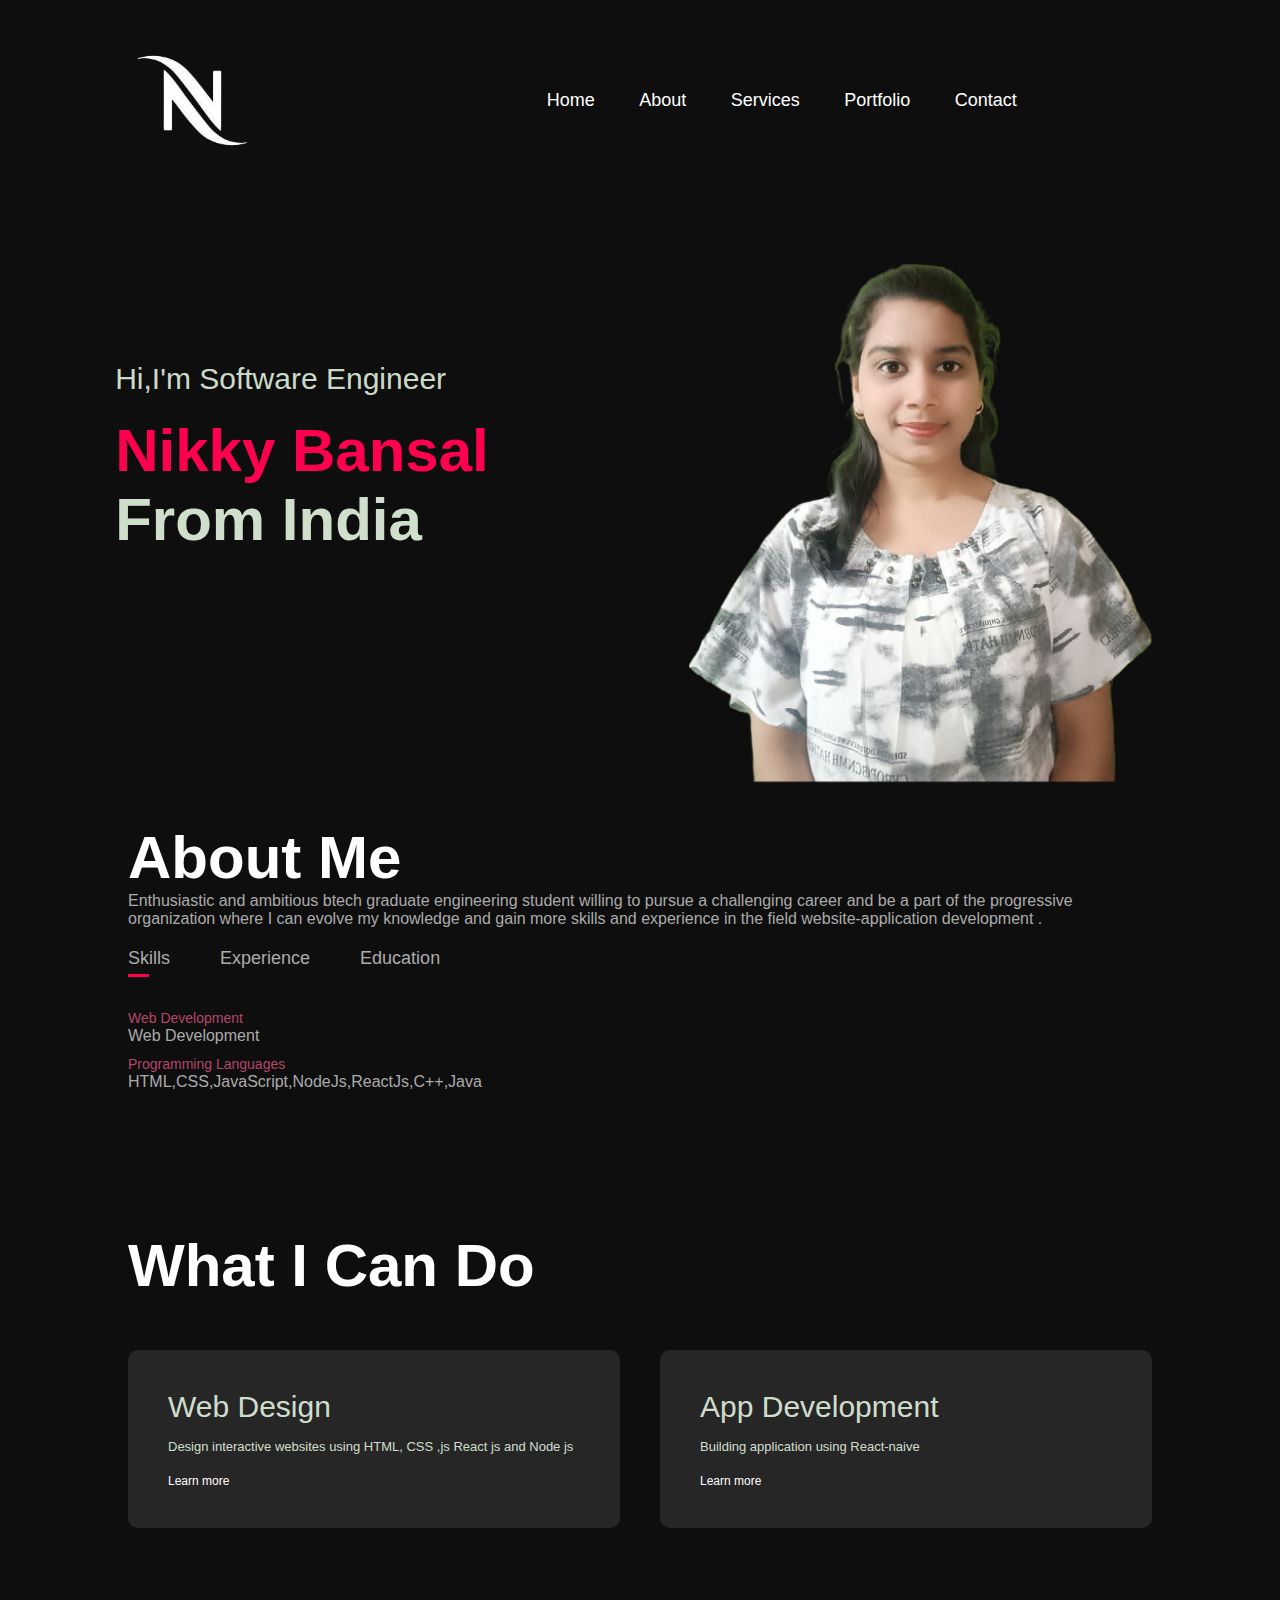
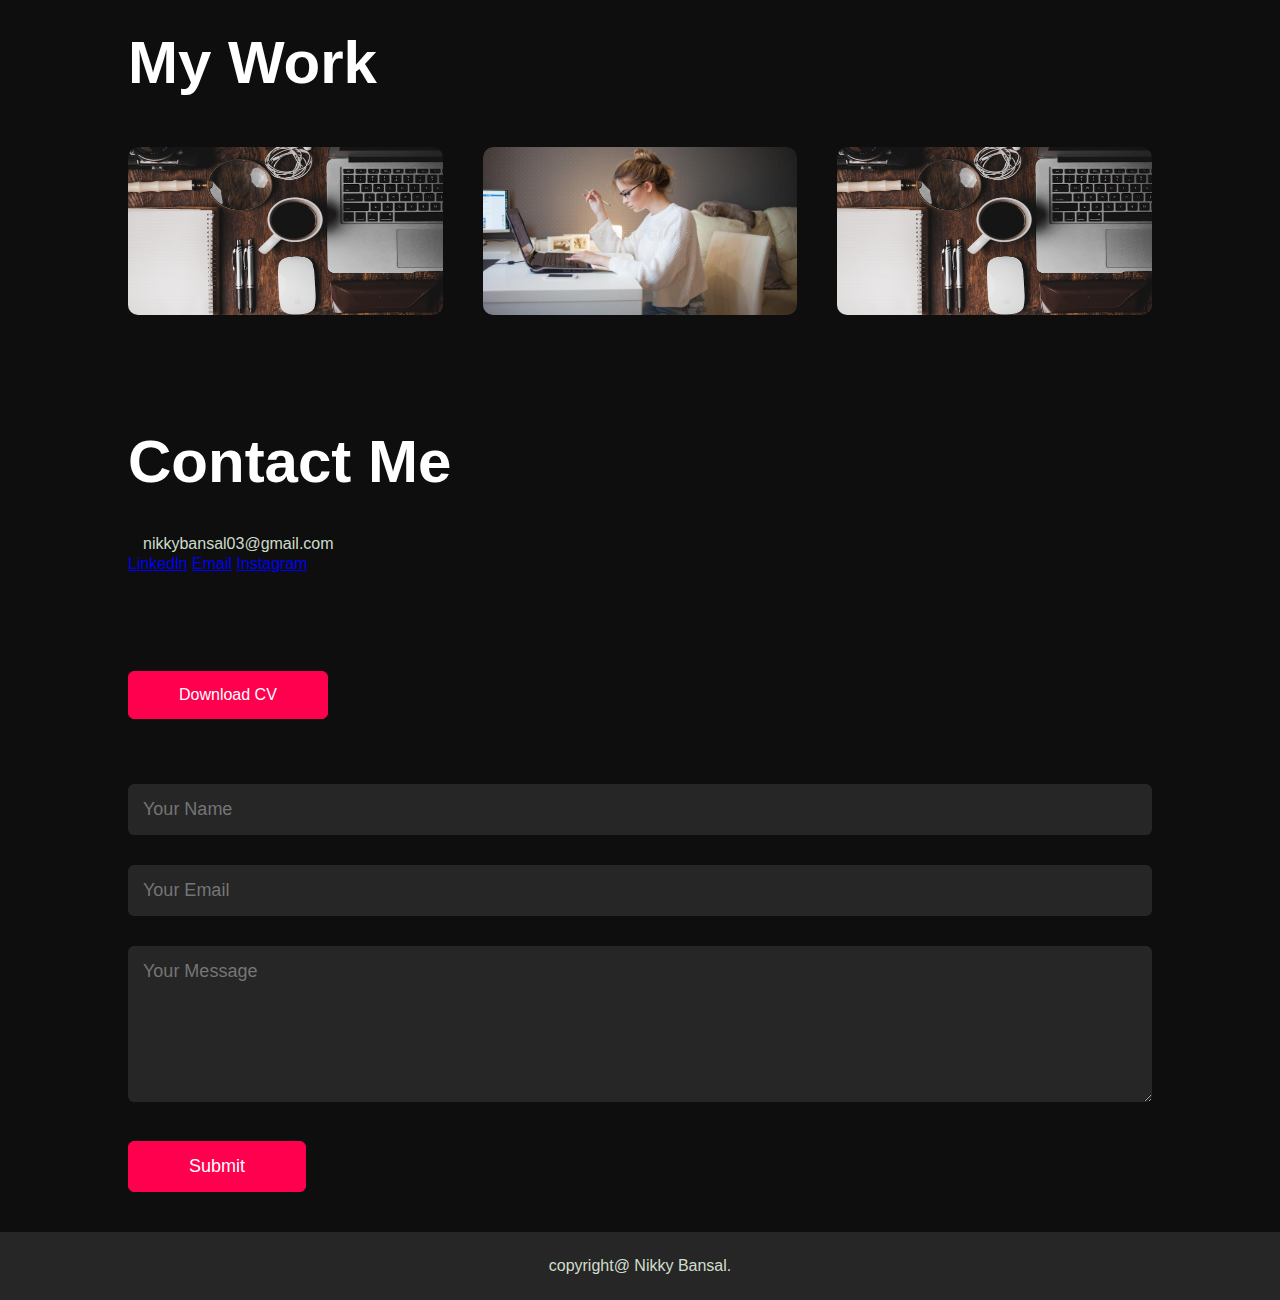
<file: index.html>
<!DOCTYPE html>
<html lang="en">
<head>
    <meta charset="UTF-8">
    <meta http-equiv="X-UA-compatible" content="IE=edge">
    <meta name="viewport" content="width=device-width, initial-scale=1.0">
    <title>Portfolio Website</title>
    <link rel="stylesheet" href="style.css">
    <!--<script src="https://kit.fontawesome.com/d0fbd5336c.js" crossorigin="anonymous"></script>  -->
</head>
<body>
    <div id="header">
        <div class="container">
            <nav>   <!-- navigation bannae k liye krte hai -->
                <!-- <img src="Myproject.png" class="logo"> -->
                <img src="logo3-removebg-preview.png" class="logo">
                <ul >
                    <li><a href="#header">Home</a></li>
                    <li><a href="#about">About</a></li>
                    <li><a href="#services">Services</a></li>
                    <li><a href="#portfolio">Portfolio</a></li>
                    <li><a href="#contact">Contact</a></li>
                 <!--   <i class="fas fa-times" onclick="closemenu()"></i>    -->      
                     </ul>
              <!--  <i class="fas fa-bars" onclick="openmenu()"></i> id="sidemenu"  -->
            </nav>
            <div class="header-text">
                <p>  Hi,I'm Software Engineer</p>
                <h1><span>Nikky Bansal</span><br> From India</h1>
              
            </div>

        </div>
    </div>
    <!--------about ------->
    <div id="about">
        <div class="container">
            <div class="row">
                <div class="about-col-1">
                    <!-- <img src="real2.jpg"  width="500" height = "1000px"> -->


                </div>
                <div class="about-col-2">
                    <h1 class="sub-title">About Me</h1>
                    <p>  Enthusiastic and ambitious btech graduate engineering student willing to pursue a challenging career and be a part of the progressive organization where I can evolve my knowledge and gain more skills and experience in the field website-application development .
                    </p>

                    <div class="tab-titles">
                        <p class="tab-links active-link" onclick="opentab('skills')">Skills</p>
                        <p class="tab-links" onclick="opentab('experience')">Experience</p>
                        <p class="tab-links" onclick="opentab('education')">Education</p>
                    </div>
                    <div class="tab-contents active-tab" id="skills">
                        <ul>
                            <li><span>Web Development</span><br>Web Development</li>
                            <li><span>Programming Languages</span><br> HTML,CSS,JavaScript,NodeJs,ReactJs,C++,Java</li>
                            
                        </ul>
                    </div>

                    <div class="tab-contents" id="experience">
                        <ul>
                            <li><span>August 2022 - September 2022</span><br>Traniee at Hindalco Industries Limited</li>
                            <li><span>March 2022 </span><br> Internship at Code-Clause</li>
                            <li><span> july 2023 - August 2023</span><br>Code Quotient</li>
                            <li><span>Jan2024 - May 2024</span><br>Internship at IIT Jammu </li>
                            
                        </ul>
                    </div>

                    <div class="tab-contents" id="education">
                        <ul>
                            <li><span>2021-2024</span><br>Bachelors of Technology - Computer Science Engineering at GJUST with 7.4 CGPA.</li>
                            <li><span>2019-2021</span><br> Diploma from Government Polytechnic for women ,Sirsa with 8.8 CGPA.</li>
                            <li><span>2018-2019</span><br>  12th from  Islamia Inter college ,Chopan with 62.4 %.</li>
                            <li><span>2016-2017</span><br> 10th from Gurudwara Inter college ,Obra  with 84%. </li>
                            
                        </ul>
                    </div>
                    
                </div>
            </div>
        </div>
    </div>

    <!--------------servicse------------->
    <div id="services">
        <div class="container">
            <h1 class="sub-title">What I Can Do</h1>
            <div class="services-list">
                <div>
                    
 
 
                     <!--<i class="fa-solid fa-code"></i> -->

                    <h2>Web Design</h2>
                    <p>Design interactive websites using HTML, CSS ,js React js and Node js  </p>
                    <a href="#">Learn more</a>
                </div>


                <div>
                   <!--  <i class="fa-brands fa-app-store"></i> -->
                    <h2>  App Development</h2>
                    <p>Building  application using React-naive </p>
                    <a href="#">Learn more</a>
                </div> 

            </div>
        </div>
    </div>
   <!-- -----------------portfolio------------ -->
   <div id="portfolio">
    <div class="container">
        <h1 class="sub-title">My Work</h1>
        <div class="work-list">
            <div class="work">
                <img src="work-1.jpg">
                <div class="layer">
                    <h3>news app</h3>
                    <p>Helps to update the user with current news </p>

                    <a href="#"> project 1<i class="fa-sharp fa-solid fa-arrow-up-right-from-square"></i></a>
                </div>

            </div>
            <div class="work">
                <img src="work-2.jpg">
                <div class="layer">
                    <h3>Ecommerce website </h3>
                    <p> Aims at connecting company to their customers by showcasing their work</p>

                    <a href="#"> project 2<i class="fa-sharp fa-solid fa-arrow-up-right-from-square"></i></a>
                </div>
            </div>
            <div class="work">
                <img src="work-1.jpg">
                <div class="layer">
                    <h3>  Visitor Management APP </h3>
                    <p> The Visitor Management App you've developed is a comprehensive solution designed to manage and streamline the process of handling visitors within an organization.</p>

                    <a href="#"><i class="fa-sharp fa-solid fa-arrow-up-right-from-square"></i></a>
                </div>
            </div>
        </div>
        <!-- <a href="#" class="btn">See more</a> -->

    </div>
</div>

<!-- -- ---contect---------->
<div id="contact">
    <div class="container">
        <div class="row">
            <div class="contact-left">
                <h1 class="sub-title">Contact Me</h1>
                <p><i class="fa-solid fa-paper-plane"></i>nikkybansal03@gmail.com</p> 
               
                <a href = "https://www.linkedin.com/in/nikky-agarwal-181a82228/">Linkedln</a>
                <a href = "https://mail.google.com/mail/u/0/?tab=rm&ogbl#inbox">Email</a>
                <a href = "https://www.instagram.com/nikkyagarwal_09/">Instagram</a>
               


                <div class="social-icons">
                    <a href="https://facebook.com/"><i class="fa-brands fa-facebook"></i></a>
                    <a href=""><i class="fa-brands fa-twitter-square"></i></a>
                    <a href=""><i class="fa-brands fa-instagram"></i></a>
                    <a href="https://www.linkedin.com/in/nikky-agarwal-181a82228/"><i class="fa-brands fa-linkedin"></i></a>
                        
                </div>
                <a href="NIKKY RESUME.pdf" download class="btn btn2">Download CV</a>
            
                
            </div>
            <div class="contact-right">
                <form name="submit-to-google-sheet">
                    <input type="text" name="Name" placeholder="Your Name" required>
                    <input type="email" name="Email" placeholder="Your Email" required>
                    <textarea name="Message" rows="6" placeholder="Your Message"></textarea>
                    <button type="submit" class="btn btn2">Submit</button>

                </form>
                <span id = "msg"></span>
            </div>
        </div>
    </div>

    <div class="copyright">
        <p>  copyright@ Nikky Bansal. </p>
    </div>
</div>
    <script>

        var tablinks = document.getElementsByClassName("tab-links");
        var tabcontents = document.getElementsByClassName("tab-contents");

        function opentab(tabname){
            for(tablink of tablinks){
                tablink.classList.remove("active-link");
            }

            for(tabcontent of tabcontents){
                tabcontent.classList.remove("active-tab");
            }

            event.currentTarget.classList.add("active-link");
            document.getElementById(tabname).classList.add("active-tab");
        }
    </script>

    <script>
        var sidemenu = document.getElementById("sidemenu");

        function openmenu(){
            sidemenu.style.right = "0";
        }

        function closemenu(){
            sidemenu.style.right = "-200px";
        }
    </script>
    <script>
        const scriptURL = 'https://script.google.com/macros/s/AKfycbz1L91fJ5foI8MMF9sgQzspr-_LeQ6KNMXLOP22Wq9zuGAPwMZ-947FNa0j9X5GWSnPnA/exec'
        const form = document.forms['submit-to-google-sheet']
        const msg = document.getElementById("msg")
      
        form.addEventListener('submit', e => {
          e.preventDefault()
          fetch(scriptURL, { method: 'POST', body: new FormData(form)})
            .then(response => {
                msg.innerHTML = "Message sent successfully"
                setTimeout(function(){
                    msg.innerHTML = ""
                },5000)
                form.reset()
            })
            .catch(error => console.error('Error!', error.message))
        })
      </script>
</body>
</html>
</file>
<file: style.css>
*{
    margin: 0;
    padding: 0;
    font-family: 'Poppins',sans-serif;
    box-sizing: border-box;            
    <!--content-box == hight and width content ko mil rha hai container ko nhi ,border box m container ko milta hai  -->
}
html{
    scroll-behavior: smooth;
}
body{
    background: rgb(14, 14, 14);;
    color: #e7f8e3e4;
}
#header{
    width: 90%;
    height: 90vh;
    float: left;
    margin-top: 1%;
    background-image: url("mypic.png");
    background-size: cover;
    /* background-repeat: no-repeat; */
    background-position: center;
}
.container{
    padding: 10px 10%;
}

nav{
    display: flex;
    align-items: center;
    justify-content: space-between;
    flex-wrap: wrap;
}

.logo{
    width:155px;
}

nav ul li{
    display: inline-block; <!--horigentally align-->
    list-style: none;
    margin:10px 20px; <!--top bottom ,left right-->
}

nav ul li a{
    color: #fff;
    text-decoration: none;
    font-size: 18px;
    position: relative;

}
nav ul li a::after{
    content: '';
    width: 0%;
    height: 3px;
    background: #ff004f;
    position: absolute;
    left: 0;
    bottom: -6px;
    trasition: 0.5s;
    
     <!-- y transition 2d effect deta hai  height and width Don pr lgta hai ..matlb jb cursor se hover ho tb transation ho-->
}
nav ul li a:hover::after{
    width: 100%;
    
}
.header-text{
    margin-top: 20%;
    font-size: 30px;
}
.header-text h1{
    font-size: 60px;
    margin-top: 20px;
}
.header-text h1 span{
    color: #ff004f;
}

/*-----------about------------*/
#about{
    padding: 80px 0;
    color: #ababab;
}
.row{<!-- isi se about me  half section m idhar aaya -->
    display: flex;
    justify-content: space-between;
    flex-wrap: wrap;
}
.about-col-1{
    flex-basis: 35%;  <!-- flex basis = to set tha initial width  of a flex item   it  shows in percentage  ,number -->
}
.about-col-1 img{
    width: 100%;
    border-radius: 15px;
}
.about-col-2{
    flex-basis: 60%;
}
.sub-title{
    font-size: 60px;
    font-weight: 600;
    color: #fff;
}

.tab-titles{
    display: flex;
    margin:20px 0 40px;
}


.tab-links{
    margin-right: 50px;
    font-size: 18px;
    font-weight: 500;
    cursor: pointer;
    position: relative;
}

.tab-links::after{
    content: '';
    width: 0;
    height: 3px;
    background: #ff004f;
    position: absolute;
    left: 0;
    bottom: -8px;
    transition: 0.5s;
}

.tab-links.active-link::after{
    width: 50%;
}
.tab-contents ul li{
    list-style: none;
    margin: 10px 0;
}
.tab-contents ul li span{
    color: #b54769;
    font-size: 14px;
}

.tab-contents{
    display: none;
}

.tab-contents.active-tab{
    display: block;
}

/*-----------------services--------------*/
#services{
    padding: 30px 0;
}

.services-list{
    display: grid;
    grid-template-columns: repeat(auto-fit, minmax(250px, 1fr));
    grid-gap: 40px;
    margin-top: 50px;
}

.services-list div{
    background: #262626;
    padding: 40px;
    font-size: 13px;
    font-weight: 300;
    border-radius: 10px;
    transition: background 0.5s, transform 0.5s;
}
.services-list div i{
    font-size: 50px;
    margin-bottom: 30px;
}

.services-list div h2{
    font-size: 30px;
    font-weight: 500;
    margin-bottom: 15px;
}

.services-list div a{
    text-decoration: none;
    color: #fff;
    font-size: 12px;
    margin-top: 20px;
    display: inline-block;
}
.services-list div:hover{
    background: #ff004f;
    transform: translateY(-10px);
}
/*--------portfolio------*/
#portfolio{
    padding: 50px 0;
}
.work-list{
    display: grid;
    grid-template-columns: repeat(auto-fit, minmax(250px, 1fr));
    grid-gap: 40px;
    margin-top: 50px;
}
.work{
    border-radius: 10px;
    position: relative;
    overflow: hidden;
}
.work img{
    width: 100%;
    border-radius: 10px;
    display: block;
    height: 80%;
    transition: transform 0.5s;
}
.layer{
    width: 100%;
    height: 0%;
    background: linear-gradient(rgba(0,0,0,0.6),#ff004f);
    border-radius: 5px;
    position: absolute;
    left: 0;
    bottom: 0;
    overflow: hidden;
    display: flex;
    align-items: center;
    justify-content: center;
    flex-direction: column;
    padding: 0 40px;
    text-align: center;
    font-size: 14px;
    transition: height 0.5s;
}
.layer h3{
    font-weight: 500;
    margin-bottom: 20px;
}

.layer a{
    margin-top: 20px;
    color: #ff004f;
    text-decoration: none;
    font-size: 18px;
    line-height: 60px;
    background: #fff;
    width: 60px;
    height: 60px;
    border-radius: 50%;
    text-align: center;

}

.work:hover img{
    transform: scale(1.1);

}
.work:hover  .layer{
    height: 100%;
}
.btn{
    display: block;
    margin: 50px auto;
    width: fit-content;
    border: 1px solid #ff004f;
    padding: 14px 50px;
    border-radius: 6px;
    text-decoration: none;
    color: #fff;
    transition: background 0.5s;
}
.btn:hover{
    background: #ff004f;
}
/*------contact-------*/
.contact-left{
    flex-basis: 35%;
}
.contact-right{
    flex-basis: 60%;
}
.contact-left p{
    margin-top: 30px;
}
.contact-left p i{
    color: #ff004f;
    margin-right: 15px;
    font-size: 25px;

}
.social-icons{
    margin-top: 30px;
}
.social-icons a{
    text-decoration: none;
    font-size: 30px;
    margin-right: 15px;
    color: #c51d1d;
    display: inline-block;
    transition: transform 0.5s;
}

.social-icons a:hover{
    color: #ff004f;
    transform: translateY(-5px);
}
.btn.btn2{
    display: inline-block;
    background: #ff004f;
}
.contact-right form{
    width: 100%;
}
form input, form textarea{
    width: 100%;
    border: 0;
    outline: none;
    background: #262626;
    padding: 15px;
    margin: 15px 0;
    color: #fff;
    font-size: 18px;
    border-radius: 6px;

}

form .btn2{
    padding: 14px 60px;
    font-size: 18px;
    margin-top: 20px;
    cursor: pointer;
}

.copyright{
    width: 100%;
    text-align: center;
    padding: 25px 0;
    background: #262626;
    font-weight: 300;
    margin-top: 20px;
}
.copyright i{
    color: #ff004f;
}



/*--------------css for small screens-----------*/

nav .fas{
    display: none;
}
@media only screen and (max-width: 600px){
    .header-text{
        margin-top: 100%;
        font-size: 16px;
    }
    .header-text h1{
        font-size: 30px;
    }
    nav .fas{
        display: block;
        font-size: 25px;
    }

    nav ul{
        background: #ff004f;
        position: fixed;
        top: 0;
        right:-200px;
        width: 200px;
        height: 100vh;
        padding-top: 50px;
        z-index: 2;
        transition: right 0.5s;
    }

    nav ul li{
        display: block;
        margin: 25px;
    }

    nav ul .fas{
        position: absolute;
        top: 25px;
        left: 25px;
        cursor: pointer;
    }

    .sub-title{
        font-size: 40px;
    }

    .about-col-1, .about-col-2{
        flex-basis: 100%;
    }
    .about-col-1{
        margin-bottom: 30px;
    }
    .about-col-2{
        font-size: 14px;
    }

    .tab-links{
        font-size: 16px;
        margin-right: 20px;
    }
    .contact-left, .contact-right{
        flex-basis: 100%;
    }
}
#msg{
    color: #61b752;
    margin-top: -40px;
    display: block;
}


<!-- class = . , id = #-->
</file>
